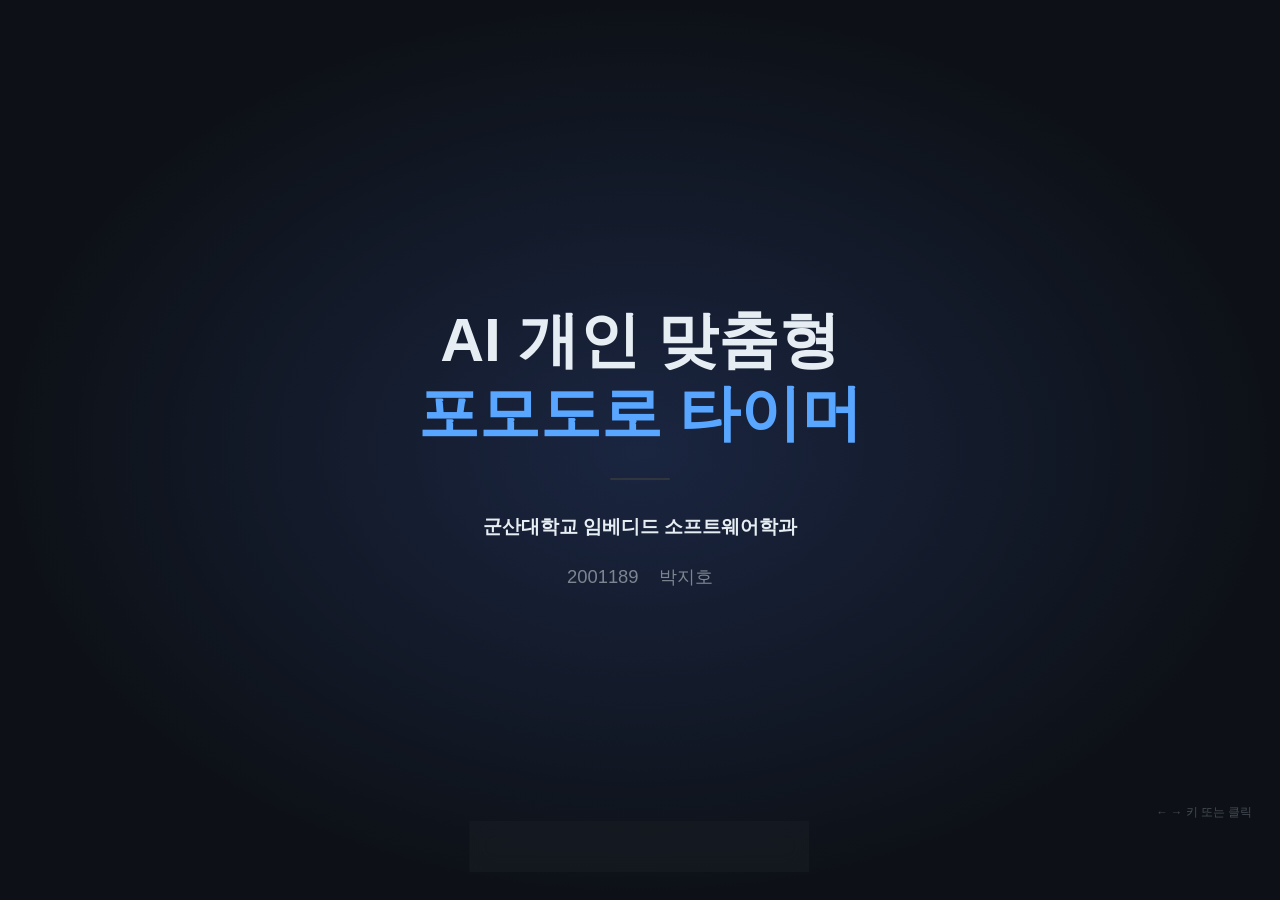
<file: docs/project_overview.html>
<!DOCTYPE html>
<html lang="ko">
<head>
<meta charset="UTF-8">
<title>AI 개인 맞춤형 포모도로 타이머</title>
<style>
:root {
  --bg:#0d1117; --surface:#161b22; --border:#30363d;
  --text:#e6edf3; --muted:#7d8590;
  --blue:#58a6ff; --green:#3fb950; --yellow:#d29922;
  --orange:#f0883e; --red:#f85149; --purple:#bc8cff; --teal:#39d353;
}
*{box-sizing:border-box;margin:0;padding:0;}
html,body{width:100%;height:100%;overflow:hidden;
  font-family:'Noto Sans KR','Segoe UI',-apple-system,sans-serif;
  background:var(--bg);color:var(--text);}
/* 이모지 렌더링: 별도 스택으로 분리 */
@font-face{font-family:'Noto Color Emoji';src:local('Noto Color Emoji');unicode-range:U+1F300-1F9FF,U+2600-26FF,U+2700-27BF,U+FE00-FE0F;}

/* ═══════════ 슬라이드 컨테이너 ═══════════ */
#deck{
  display:flex;
  width:calc(100vw * 8);
  height:100vh;
  transition:transform .65s cubic-bezier(.77,0,.175,1);
}
.slide{
  width:100vw;height:100vh;
  flex-shrink:0;
  display:flex;flex-direction:column;
  justify-content:center;align-items:center;
  padding:36px 48px;
  position:relative;
  overflow:hidden;
}
.slide h2{font-size:2.8rem;font-weight:800;margin-bottom:12px;text-align:center;}
.sub{color:var(--muted);font-size:1.15rem;margin-bottom:32px;text-align:center;line-height:1.6;}

/* ═══════════ 네비 ═══════════ */
#nav{
  position:fixed;bottom:28px;left:50%;transform:translateX(-50%);
  display:flex;align-items:center;gap:20px;z-index:200;
  background:rgba(22,27,34,.85);backdrop-filter:blur(10px);
  border:1px solid var(--border);border-radius:40px;padding:10px 20px;
}
#nav button{
  background:none;border:none;color:var(--muted);cursor:pointer;
  font-size:1.1rem;padding:4px 8px;border-radius:6px;
  transition:color .2s,background .2s;
}
#nav button:hover{color:var(--text);background:var(--border);}
.dots{display:flex;gap:8px;align-items:center;}
.dot{
  width:8px;height:8px;border-radius:50%;
  background:var(--border);cursor:pointer;
  transition:background .3s,transform .3s,width .3s;
}
.dot.active{background:var(--blue);width:22px;border-radius:4px;}
#slide-num{font-size:.75rem;color:var(--muted);min-width:36px;text-align:center;}

/* 키보드 힌트 */
#hint{
  position:fixed;bottom:80px;right:28px;
  font-size:.72rem;color:var(--muted);
  display:flex;gap:6px;align-items:center;
  opacity:.5;
  transition:opacity .3s;
}
#hint:hover{opacity:1;}

/* ═══════════ S1 히어로 ═══════════ */
#s1{background:radial-gradient(ellipse at 50% 40%,#1a2540 0%,var(--bg) 65%);}
.hero-title{font-size:clamp(2.6rem,5.5vw,4.4rem);font-weight:900;text-align:center;line-height:1.15;}
.hero-title span{color:var(--blue);}
.hero-sub{margin-top:16px;font-size:1.25rem;color:var(--muted);text-align:center;max-width:680px;line-height:1.7;}
.badge-row{display:flex;gap:10px;flex-wrap:wrap;justify-content:center;margin-top:30px;}
.badge{padding:7px 18px;border-radius:20px;font-size:.9rem;font-weight:600;border:1px solid;}
.badge.bl{color:var(--blue);border-color:var(--blue);background:#58a6ff15;}
.badge.gr{color:var(--green);border-color:var(--green);background:#3fb95015;}
.badge.pu{color:var(--purple);border-color:var(--purple);background:#bc8cff15;}
.badge.or{color:var(--orange);border-color:var(--orange);background:#f0883e15;}
.badge.te{color:var(--teal);border-color:var(--teal);background:#39d35315;}

/* 눈 */
.eye-row{display:flex;gap:48px;margin-top:44px;}
.eye{width:96px;height:58px;background:var(--surface);border-radius:50%;
  border:3px solid var(--blue);display:flex;align-items:center;justify-content:center;
  overflow:hidden;position:relative;}
.pupil{width:28px;height:28px;background:var(--blue);border-radius:50%;}
.eyelid{position:absolute;top:0;left:0;width:100%;height:0;
  background:var(--surface);animation:eyeclose 4.5s ease-in-out infinite;
  border-bottom:2px solid var(--blue);}
@keyframes eyeclose{0%,44%,56%,100%{height:0;}50%{height:100%;}}

/* ═══════════ S2 문제 ═══════════ */
#s2{background:var(--bg);}
.problem-grid{display:grid;grid-template-columns:repeat(3,1fr);gap:24px;max-width:1020px;width:100%;}
.pcard{background:var(--surface);border:1px solid var(--border);border-radius:18px;
  padding:36px 28px;text-align:center;
  opacity:0;transform:translateY(24px);
  transition:opacity .55s,transform .55s;}
.pcard.in{opacity:1;transform:none;}
.pcard svg{width:64px;height:64px;margin-bottom:18px;}
.pcard h3{font-size:1.15rem;font-weight:700;margin-bottom:10px;}
.pcard p{font-size:.96rem;color:var(--muted);line-height:1.7;}

/* ═══════════ S3 파이프라인 ═══════════ */
#s3{background:radial-gradient(ellipse at 20% 80%,#1a2030 0%,var(--bg) 55%);}

/* 전체 레이아웃: 5개 단계 컬럼 + 화살표 */
.pipe-layout{
  display:flex;align-items:stretch;gap:0;
  width:100%;max-width:1200px;
}

/* 단계 컬럼 */
.pipe-stage{
  flex:1;display:flex;flex-direction:column;align-items:center;gap:10px;
  opacity:0;transform:translateY(20px);
  transition:opacity .5s,transform .5s;
}
.pipe-stage.in{opacity:1;transform:none;}
.stage-label{
  font-size:.8rem;font-weight:700;text-transform:uppercase;
  letter-spacing:.08em;padding:5px 14px;border-radius:20px;
  margin-bottom:6px;white-space:nowrap;
}

/* 노드 카드 */
.pnode{
  width:100%;background:var(--surface);border:1px solid var(--border);
  border-radius:14px;padding:16px 10px;text-align:center;
  transition:border-color .3s,box-shadow .3s;cursor:default;
}
.pnode:hover{box-shadow:0 0 16px rgba(88,166,255,.3);}
.pnode .n-ico{font-size:2rem;line-height:1;margin-bottom:8px;}
.pnode .n-lbl{font-size:.9rem;font-weight:700;color:var(--text);margin-bottom:4px;}
.pnode .n-dsc{font-size:.76rem;color:var(--muted);line-height:1.55;}

/* 색상 변형 */
.pnode.bl{border-color:var(--blue);}
.pnode.gr{border-color:var(--green);}
.pnode.pu{border-color:var(--purple);}
.pnode.or{border-color:var(--orange);}
.pnode.re{border-color:var(--red);}
.pnode.te{border-color:var(--teal);}
.pnode.ye{border-color:var(--yellow);}

.stage-label.bl{background:#58a6ff18;color:var(--blue);}
.stage-label.gr{background:#3fb95018;color:var(--green);}
.stage-label.pu{background:#bc8cff18;color:var(--purple);}
.stage-label.or{background:#f0883e18;color:var(--orange);}
.stage-label.re{background:#f8514918;color:var(--red);}

/* 단계 사이 화살표 */
.pipe-arr{
  display:flex;align-items:center;justify-content:center;
  width:44px;flex-shrink:0;align-self:center;
  opacity:0;transition:opacity .4s;
}
.pipe-arr.in{opacity:1;}
.pipe-arr svg{overflow:visible;}

/* 빈 공간 (노드 높이 맞춤용) */
.pnode-ghost{
  width:100%;border-radius:12px;padding:12px 8px;
  background:transparent;border:1px dashed var(--border);
  text-align:center;font-size:.64rem;color:var(--muted);
  display:flex;align-items:center;justify-content:center;
}

/* 피드백 화살표 (AIJudge ↔ Judge) */
.feedback-badge{
  font-size:.6rem;color:var(--orange);background:#f0883e15;
  border:1px solid var(--orange);border-radius:10px;
  padding:2px 7px;margin-top:4px;text-align:center;
  opacity:0;transition:opacity .4s;
}

/* ═══════════ S4 졸음 점수 ═══════════ */
#s4{background:var(--bg);}
.score-demo{display:flex;gap:48px;flex-wrap:wrap;justify-content:center;align-items:flex-start;max-width:1100px;width:100%;}
.gauge-wrap{text-align:center;}
.gauge-wrap h3{font-size:1rem;color:var(--muted);margin-bottom:16px;}
.score-bars{flex:1;min-width:280px;}
.sbar-row{display:flex;align-items:center;gap:12px;margin-bottom:14px;}
.sbar-lbl{width:72px;font-size:.9rem;color:var(--muted);text-align:right;}
.sbar-track{flex:1;height:12px;background:var(--surface);border-radius:6px;overflow:hidden;}
.sbar-fill{height:100%;border-radius:6px;width:0;transition:width 1.1s cubic-bezier(.4,0,.2,1);}
.sbar-val{width:36px;font-size:.9rem;font-weight:600;text-align:right;}
.level-table{width:100%;max-width:380px;}
.lrow{display:flex;align-items:center;gap:14px;padding:11px 14px;border-radius:9px;
  margin-bottom:6px;opacity:0;transform:translateX(-16px);
  transition:opacity .45s,transform .45s,background .3s;}
.lrow.in{opacity:1;transform:none;}
.lrow.active{background:var(--surface);}
.ldot{width:13px;height:13px;border-radius:50%;flex-shrink:0;}
.lrange{font-size:.88rem;color:var(--muted);width:66px;}
.llabel{font-size:.96rem;font-weight:600;}
.ldesc{font-size:.84rem;color:var(--muted);margin-left:auto;}

/* ═══════════ S5 포모도로 ═══════════ */
#s5{background:radial-gradient(ellipse at 80% 20%,#1a2030 0%,var(--bg) 55%);}
.pomo-demo{display:flex;gap:52px;flex-wrap:wrap;justify-content:center;align-items:flex-start;max-width:1060px;width:100%;}
.pomo-clock{width:240px;height:240px;border-radius:50%;border:none;
  display:flex;flex-direction:column;align-items:center;justify-content:center;
  margin:0 auto 16px;background:var(--surface);position:relative;
  box-shadow:0 0 50px #58a6ff22;}
.pomo-ring-svg{position:absolute;top:-5px;left:-5px;width:250px;height:250px;}
.pomo-time{font-size:3.2rem;font-weight:700;font-family:monospace;color:var(--blue);}
.pomo-st{font-size:1rem;color:var(--muted);margin-top:4px;}
.ibar-row{display:flex;align-items:center;gap:12px;margin-bottom:14px;}
.ibar-cond{font-size:.95rem;color:var(--muted);width:136px;flex-shrink:0;}
.ibar-track{flex:1;height:11px;background:var(--surface);border-radius:6px;overflow:hidden;}
.ibar-fill{height:100%;border-radius:6px;width:0;transition:width 1.3s cubic-bezier(.4,0,.2,1);}
.ibar-min{font-size:.93rem;font-weight:600;width:40px;text-align:right;}

/* ═══════════ S6 개인화 ═══════════ */
#s6{background:var(--bg);}
.feat-grid{display:grid;grid-template-columns:repeat(2,1fr);gap:22px;max-width:980px;width:100%;}
.fcard{background:var(--surface);border:1px solid var(--border);border-radius:18px;
  padding:30px 28px;opacity:0;transform:translateY(18px);
  transition:opacity .5s,transform .5s,border-color .3s;}
.fcard.in{opacity:1;transform:none;}
.fcard:hover{border-color:var(--blue);}
.f-ico{font-size:2.4rem;margin-bottom:12px;}
.f-title{font-size:1.1rem;font-weight:700;margin-bottom:9px;}
.f-desc{font-size:.94rem;color:var(--muted);line-height:1.75;}
.f-tag{display:inline-block;margin-top:10px;padding:4px 13px;
  background:#58a6ff15;color:var(--blue);border-radius:20px;font-size:.8rem;font-weight:600;}

/* ═══════════ S7 아키텍처 (스텝 애니메이션) ═══════════ */
#s7{background:radial-gradient(ellipse at 50% 50%,#161b30 0%,var(--bg) 65%);
  padding:32px 48px 90px;}
.arch-wrap{max-width:1160px;width:100%;position:relative;}

/* 노드 기본: 흐림 처리 */
.an{transition:opacity .35s,filter .35s;}
.an.dim{opacity:.18;filter:none;}
.an.lit{opacity:1;}

/* 활성 노드 발광 */
@keyframes nodeGlow{
  0%,100%{filter:drop-shadow(0 0 0 transparent);}
  50%{filter:drop-shadow(0 0 10px var(--glow-col,#fff));}
}
.an.lit.glow{animation:nodeGlow 1.2s ease-in-out infinite;}

/* 화살표 기본 */
.aa{transition:opacity .35s;}
.aa.dim{opacity:.1;}
.aa.lit{opacity:1;}

/* 흐르는 화살표 애니메이션 */
.aa.flow{
  stroke-dasharray:8 6;
  animation:flowDash .7s linear infinite;
}
@keyframes flowDash{to{stroke-dashoffset:-28;}}

/* 스텝 바 */
#step-bar{
  position:absolute;bottom:-68px;left:0;right:0;
  background:var(--surface);border:1px solid var(--border);border-radius:14px;
  padding:12px 20px;display:flex;align-items:center;gap:18px;
}
#step-badge{
  font-size:.84rem;font-weight:700;padding:5px 14px;border-radius:20px;
  white-space:nowrap;min-width:96px;text-align:center;
  transition:background .3s,color .3s;
}
#step-desc{font-size:.95rem;flex:1;line-height:1.5;}
#step-desc b{color:var(--text);}
.step-dots{display:flex;gap:6px;margin-left:auto;}
.sdot{width:9px;height:9px;border-radius:50%;background:var(--border);
  cursor:pointer;transition:background .3s,transform .2s;}
.sdot.on{transform:scale(1.5);}
#step-ctrl{display:flex;gap:6px;}
#step-ctrl button{
  background:var(--border);border:none;color:var(--text);
  border-radius:6px;padding:6px 14px;font-size:.86rem;cursor:pointer;
  transition:background .2s;
}
#step-ctrl button:hover{background:#444;}

/* ═══════════ S8 기술스택 ═══════════ */
#s8{background:var(--bg);}
.stack-grid{display:grid;grid-template-columns:repeat(3,1fr);gap:18px;max-width:980px;width:100%;}
.scard{background:var(--surface);border:1px solid var(--border);border-radius:14px;
  padding:24px;opacity:0;transform:scale(.92);
  transition:opacity .45s,transform .45s;}
.scard.in{opacity:1;transform:scale(1);}
.scat{font-size:.82rem;color:var(--muted);font-weight:600;
  text-transform:uppercase;letter-spacing:.08em;margin-bottom:10px;}
.sitems{display:flex;flex-wrap:wrap;gap:7px;}
.sitem{padding:5px 12px;border-radius:7px;font-size:.88rem;font-weight:500;background:var(--bg);}
</style>
</head>
<body>

<!-- 슬라이드 덱 -->
<div id="deck">

<!-- ══ S1 표지 ══ -->
<div class="slide" id="s1" style="background:radial-gradient(ellipse at 50% 50%,#1a2540 0%,var(--bg) 70%);">
  <div style="text-align:center;display:flex;flex-direction:column;align-items:center;gap:28px;">
    <h1 style="font-size:clamp(2.2rem,5vw,3.8rem);font-weight:900;line-height:1.2;text-align:center;">
      AI 개인 맞춤형<br><span style="color:var(--blue);">포모도로 타이머</span>
    </h1>
    <div style="width:60px;height:2px;background:var(--border);border-radius:2px;"></div>
    <div style="display:flex;flex-direction:column;align-items:center;gap:12px;font-size:1.15rem;color:var(--muted);line-height:2;">
      <span style="color:var(--text);font-weight:600;font-size:1.2rem;">군산대학교 임베디드 소프트웨어학과</span>
      <span>2001189 &nbsp;&nbsp; 박지호</span>
    </div>
  </div>
</div>

<!-- ══ S2 문제 ══ -->
<div class="slide" id="s2">
  <h2>일반적인 포모도로 타이머와 차이점</h2>
  <p class="sub">이 시스템이 해결해주는 세 가지 문제</p>
  <div class="problem-grid">
    <div class="pcard">
      <svg viewBox="0 0 52 52" fill="none">
        <circle cx="26" cy="26" r="22" stroke="#3fb950" stroke-width="2"/>
        <ellipse cx="18" cy="24" rx="5" ry="4" fill="#3fb95022" stroke="#3fb950" stroke-width="1.5"/>
        <ellipse cx="34" cy="24" rx="5" ry="4" fill="#3fb95022" stroke="#3fb950" stroke-width="1.5"/>
        <circle cx="18" cy="24" r="2" fill="#3fb950"/>
        <circle cx="34" cy="24" r="2" fill="#3fb950"/>
        <path d="M16 36 Q26 42 36 36" stroke="#3fb950" stroke-width="1.5" fill="none" stroke-linecap="round"/>
        <circle cx="44" cy="10" r="7" fill="#3fb950"/>
        <text x="44" y="14" text-anchor="middle" font-size="9" fill="white" font-weight="bold" font-family="sans-serif">!</text>
      </svg>
      <h3>졸음 상태를 즉시 감지해 알려줌</h3>
      <p>눈이 감기거나 고개가 숙여지는 순간 웹캠이 자동으로 감지하고 즉시 TTS로 알려줍니다</p>
    </div>
    <div class="pcard" style="transition-delay:.13s">
      <svg viewBox="0 0 52 52" fill="none">
        <rect x="6" y="10" width="40" height="28" rx="4" stroke="#d29922" stroke-width="2"/>
        <text x="26" y="28" text-anchor="middle" font-size="9" fill="#d29922" font-family="monospace" font-weight="bold">25:00</text>
        <line x1="26" y1="38" x2="26" y2="44" stroke="#d29922" stroke-width="2"/>
        <line x1="18" y1="44" x2="34" y2="44" stroke="#d29922" stroke-width="2"/>
        <line x1="40" y1="8" x2="44" y2="4" stroke="#f85149" stroke-width="2" stroke-linecap="round"/>
        <circle cx="46" cy="3" r="2.5" fill="#f85149"/>
      </svg>
      <h3>모두에게 같은 25분</h3>
      <p>컨디션이 좋은 날도, 피곤한 날도 똑같이 25분입니다. 지금 내 상태는 반영되지 않습니다</p>
    </div>
    <div class="pcard" style="transition-delay:.26s">
      <svg viewBox="0 0 52 52" fill="none">
        <circle cx="26" cy="26" r="14" stroke="#bc8cff" stroke-width="2"/>
        <path d="M26 18 L26 26 L32 30" stroke="#bc8cff" stroke-width="2" stroke-linecap="round"/>
        <path d="M10 10 L16 16 M42 10 L36 16 M10 42 L16 36 M42 42 L36 36" stroke="#bc8cff" stroke-width="1.5" stroke-linecap="round"/>
      </svg>
      <h3>피로 수준에 맞지 않는 휴식</h3>
      <p>가볍게 피곤할 땐 스트레칭으로 충분하고, 많이 쌓였을 땐 충분한 휴식이 필요합니다. 지금 얼마나 피곤한지를 알아야 맞는 방법을 찾을 수 있습니다</p>
    </div>
  </div>
</div>

<!-- ══ S3 파이프라인 ══ -->
<div class="slide" id="s3">
  <h2>처리 파이프라인</h2>
  <p class="sub" style="margin-bottom:24px">웹캠 영상에서 TTS 경보까지 — 전체 흐름 한눈에</p>

  <div class="pipe-layout">

    <!-- ① 입력 -->
    <div class="pipe-stage" id="ps1">
      <span class="stage-label bl">① 입력</span>
      <div class="pnode bl">
        <div class="n-ico">📷</div>
        <div class="n-lbl">USB 웹캠</div>
        <div class="n-dsc">640×480<br>30fps MJPEG<br>/dev/video0</div>
      </div>
      <div class="pnode bl">
        <div class="n-ico">🎞️</div>
        <div class="n-lbl">ffmpeg</div>
        <div class="n-dsc">BGR 프레임<br>subprocess<br>파이프 스트림</div>
      </div>
    </div>

    <div class="pipe-arr" id="pa1">
      <svg width="28" height="24" viewBox="0 0 28 24">
        <line x1="2" y1="12" x2="22" y2="12" stroke="#58a6ff" stroke-width="2"/>
        <polyline points="16,6 24,12 16,18" fill="none" stroke="#58a6ff" stroke-width="2" stroke-linejoin="round"/>
      </svg>
    </div>

    <!-- ② 얼굴 감지 -->
    <div class="pipe-stage" id="ps2">
      <span class="stage-label gr">② 얼굴 감지</span>
      <div class="pnode gr">
        <div class="n-ico">🤖</div>
        <div class="n-lbl">MediaPipe</div>
        <div class="n-dsc">FaceLandmarker<br>468 랜드마크<br>신뢰도 0.3</div>
      </div>
      <div class="pnode te">
        <div class="n-ico">📐</div>
        <div class="n-lbl">캘리브레이션</div>
        <div class="n-dsc">세션 초반 30초<br>EAR×0.75<br>MAR×3.0 자동 보정</div>
      </div>
    </div>

    <div class="pipe-arr" id="pa2">
      <svg width="28" height="24" viewBox="0 0 28 24">
        <line x1="2" y1="12" x2="22" y2="12" stroke="#3fb950" stroke-width="2"/>
        <polyline points="16,6 24,12 16,18" fill="none" stroke="#3fb950" stroke-width="2" stroke-linejoin="round"/>
      </svg>
    </div>

    <!-- ③ 생체 분석 -->
    <div class="pipe-stage" id="ps3">
      <span class="stage-label gr">③ 생체 분석</span>
      <div class="pnode gr">
        <div class="n-ico">👁️</div>
        <div class="n-lbl">EAR / MAR</div>
        <div class="n-dsc">PERCLOS 60초<br>하품 0.8s 지속<br>개인 임계값 적용</div>
      </div>
      <div class="pnode pu">
        <div class="n-ico">🙇</div>
        <div class="n-lbl">Head Pose</div>
        <div class="n-dsc">Pitch · Roll<br>solvePnP<br>5초 지속 보너스</div>
      </div>
    </div>

    <div class="pipe-arr" id="pa3">
      <svg width="28" height="24" viewBox="0 0 28 24">
        <line x1="2" y1="12" x2="22" y2="12" stroke="#bc8cff" stroke-width="2"/>
        <polyline points="16,6 24,12 16,18" fill="none" stroke="#bc8cff" stroke-width="2" stroke-linejoin="round"/>
      </svg>
    </div>

    <!-- ④ 점수 산출 -->
    <div class="pipe-stage" id="ps4">
      <span class="stage-label pu">④ 점수 산출</span>
      <div class="pnode pu">
        <div class="n-ico">📊</div>
        <div class="n-lbl">Judge</div>
        <div class="n-dsc">EMA α=0.25<br>x^1.5 / 10<br>W1=.50 W2=.25 W3=.25</div>
      </div>
      <div class="pnode or">
        <div class="n-ico">🧠</div>
        <div class="n-lbl">AIJudge</div>
        <div class="n-dsc">gemma4:e4b<br>5초 비동기<br>캘리브 후 시작</div>
      </div>
      <div class="feedback-badge" id="fb-badge">⟷ 편차 30↑ → 중간값</div>
    </div>

    <div class="pipe-arr" id="pa4">
      <svg width="28" height="24" viewBox="0 0 28 24">
        <line x1="2" y1="12" x2="22" y2="12" stroke="#f85149" stroke-width="2"/>
        <polyline points="16,6 24,12 16,18" fill="none" stroke="#f85149" stroke-width="2" stroke-linejoin="round"/>
      </svg>
    </div>

    <!-- ⑤ 출력 -->
    <div class="pipe-stage" id="ps5">
      <span class="stage-label re">⑤ 출력</span>
      <div class="pnode re">
        <div class="n-ico">🍅</div>
        <div class="n-lbl">Pomodoro</div>
        <div class="n-dsc">10~40분 동적<br>수동 리셋 40분<br>휴식 중 경고↓</div>
      </div>
      <div class="pnode te">
        <div class="n-ico">🔊</div>
        <div class="n-lbl">TTS / 경보</div>
        <div class="n-dsc">MeloTTS<br>LLM 코칭 음성<br>히스테리시스</div>
      </div>
    </div>

  </div>
</div>

<!-- ══ S4 졸음 점수 ══ -->
<div class="slide" id="s4">
  <h2>졸음 점수 산출</h2>
  <p class="sub">세 가지 생체 신호를 가중 합산 후 비선형 변환</p>
  <div class="score-demo">
    <div class="gauge-wrap">
      <h3>종합 졸음 점수</h3>
      <svg width="260" height="168" viewBox="0 0 200 130">
        <defs>
          <linearGradient id="gGrad" x1="0%" y1="0%" x2="100%" y2="0%">
            <stop offset="0%" stop-color="#3fb950"/>
            <stop offset="40%" stop-color="#d29922"/>
            <stop offset="70%" stop-color="#f0883e"/>
            <stop offset="100%" stop-color="#f85149"/>
          </linearGradient>
        </defs>
        <path d="M20 110 A90 90 0 0 1 180 110" fill="none" stroke="#30363d" stroke-width="14" stroke-linecap="round"/>
        <path id="garc" d="M20 110 A90 90 0 0 1 180 110" fill="none" stroke="url(#gGrad)" stroke-width="14" stroke-linecap="round" stroke-dasharray="283" stroke-dashoffset="283" style="transition:stroke-dashoffset 1s ease"/>
        <text id="gnum" x="100" y="100" text-anchor="middle" font-size="30" font-weight="700" fill="#e6edf3">0</text>
        <text x="100" y="120" text-anchor="middle" font-size="10" fill="#7d8590">/ 100</text>
      </svg>
      <div style="font-size:.92rem;color:var(--muted);line-height:2.1">
        W₁=0.50 눈감김 &nbsp;|&nbsp; W₂=0.25 하품 &nbsp;|&nbsp; W₃=0.25 고개<br>
        <span style="font-size:.82rem;opacity:.7">raw^1.5 / 10 → EMA(α=0.25)</span>
      </div>
    </div>
    <div class="score-bars">
      <h3 style="font-size:1rem;color:var(--muted);margin-bottom:16px">신호별 기여도</h3>
      <div class="sbar-row"><span class="sbar-lbl">PERCLOS</span><div class="sbar-track"><div class="sbar-fill" id="bear" style="background:var(--blue)"></div></div><span class="sbar-val" id="vear" style="color:var(--blue)">0</span></div>
      <div class="sbar-row"><span class="sbar-lbl">하품</span><div class="sbar-track"><div class="sbar-fill" id="bmar" style="background:var(--orange)"></div></div><span class="sbar-val" id="vmar" style="color:var(--orange)">0</span></div>
      <div class="sbar-row"><span class="sbar-lbl">고개각도</span><div class="sbar-track"><div class="sbar-fill" id="bhead" style="background:var(--purple)"></div></div><span class="sbar-val" id="vhead" style="color:var(--purple)">0</span></div>
      <div style="height:1px;background:var(--border);margin:8px 0"></div>
      <div class="sbar-row"><span class="sbar-lbl" style="color:var(--text);font-weight:600">종합</span><div class="sbar-track"><div class="sbar-fill" id="btotal" style="background:linear-gradient(90deg,var(--green),var(--red))"></div></div><span class="sbar-val" id="vtotal" style="color:var(--text);font-weight:600">0</span></div>
    </div>
    <div class="level-table">
      <h3 style="font-size:1rem;color:var(--muted);margin-bottom:16px">경고 단계</h3>
      <div class="lrow" id="lv0"><div class="ldot" style="background:var(--green)"></div><span class="lrange">0 ~ 20</span><span class="llabel" style="color:var(--green)">정상 L0</span><span class="ldesc">측정 중</span></div>
      <div class="lrow" id="lv1"><div class="ldot" style="background:var(--yellow)"></div><span class="lrange">21 ~ 45</span><span class="llabel" style="color:var(--yellow)">주의 L1</span><span class="ldesc">TTS 안내</span></div>
      <div class="lrow" id="lv2"><div class="ldot" style="background:var(--orange)"></div><span class="lrange">46 ~ 65</span><span class="llabel" style="color:var(--orange)">경고 L2</span><span class="ldesc">휴식 권유</span></div>
      <div class="lrow" id="lv3"><div class="ldot" style="background:var(--red)"></div><span class="lrange">66 ~100</span><span class="llabel" style="color:var(--red)">위험 L3</span><span class="ldesc">즉시 휴식</span></div>
    </div>
  </div>
</div>

<!-- ══ S5 포모도로 ══ -->
<div class="slide" id="s5">
  <h2>🍅 AI 동적 포모도로</h2>
  <p class="sub">피로·졸음 점수에 따라 작업 인터벌이 실시간으로 달라집니다</p>
  <div class="pomo-demo">
    <div style="text-align:center">
      <div class="pomo-clock">
        <!-- viewBox=250×250, cx/cy=125, r=117 (clock 240px, border 5px → border center = 120-2.5=117.5≈117) -->
        <!-- circumference = 2π×117 ≈ 735 -->
        <svg class="pomo-ring-svg" viewBox="0 0 250 250">
          <circle cx="125" cy="125" r="117" fill="none" stroke="#1c3a5e" stroke-width="5"/>
          <circle id="pring" cx="125" cy="125" r="117" fill="none" stroke="#58a6ff" stroke-width="5"
            stroke-dasharray="735" stroke-dashoffset="0"
            transform="rotate(-90 125 125)" style="transition:stroke-dashoffset 1s linear,stroke .5s"/>
        </svg>
        <div class="pomo-time" id="ptime">35:00</div>
        <div class="pomo-st" id="pst">집중 중</div>
      </div>
      <div style="font-size:.95rem;color:var(--muted)" id="plbl">작업 1 · 40분 인터벌</div>
    </div>
    <div style="flex:1;min-width:320px">
      <h3 style="font-size:1.1rem;color:var(--muted);margin-bottom:20px">피로도 × 졸음 → 인터벌</h3>
      <div style="margin-bottom:20px">
        <div style="font-size:.9rem;color:var(--muted);margin-bottom:10px;font-weight:600">컨디션 좋음</div>
        <div class="ibar-row"><span class="ibar-cond">기본 (25분 기준)</span><div class="ibar-track"><div class="ibar-fill" data-w="62.5" style="background:var(--blue)"></div></div><span class="ibar-min" style="color:var(--blue)">25분</span></div>
        <div class="ibar-row"><span class="ibar-cond">최대 연장</span><div class="ibar-track"><div class="ibar-fill" data-w="100" style="background:var(--green)"></div></div><span class="ibar-min" style="color:var(--green)">40분</span></div>
      </div>
      <div style="margin-bottom:20px">
        <div style="font-size:.9rem;color:var(--muted);margin-bottom:10px;font-weight:600">피로·졸음 감지</div>
        <div class="ibar-row"><span class="ibar-cond">피로 경고 수준</span><div class="ibar-track"><div class="ibar-fill" data-w="42.5" style="background:var(--orange)"></div></div><span class="ibar-min" style="color:var(--orange)">17분</span></div>
        <div class="ibar-row"><span class="ibar-cond">최소 단축</span><div class="ibar-track"><div class="ibar-fill" data-w="25" style="background:var(--red)"></div></div><span class="ibar-min" style="color:var(--red)">10분</span></div>
      </div>
      <div style="padding:16px;background:var(--surface);border-radius:12px;border:1px solid var(--border);font-size:.9rem;color:var(--muted);line-height:2.1">
        <div>📊 <b style="color:var(--text)">시간대 패턴 학습</b> — 오후 3시에 늘 졸리면 미리 인터벌 조정</div>
        <div>🔄 <b style="color:var(--text)">수동 리셋</b> — 버튼 한 번으로 40분 타이머 초기화</div>
        <div>🛋️ <b style="color:var(--text)">피로도 기반 자동 휴식</b> — 피로가 많이 쌓이면 휴식으로 전환</div>
        <div>🔕 <b style="color:var(--text)">휴식 중 알람 없음</b> — 쉬는 동안은 방해 없이 온전히 휴식</div>
      </div>
    </div>
  </div>
</div>

<!-- ══ S6 개인화 ══ -->
<div class="slide" id="s6">
  <h2>개인화 4단계</h2>
  <p class="sub">처음부터 나에게 맞춰지는 시스템</p>
  <div class="feat-grid">
    <div class="fcard"><div class="f-ico">📐</div><div class="f-title">EAR/MAR 캘리브레이션</div><div class="f-desc">세션 시작 후 30초간 기준값을 자동 측정합니다. 눈이 작거나 입이 크더라도 개인 비율로 보정되어 오탐·누락 없이 감지합니다.</div><span class="f-tag">EAR × 0.75 · MAR × 3.0</span></div>
    <div class="fcard" style="transition-delay:.1s"><div class="f-ico">💬</div><div class="f-title">LLM 개인화 코칭</div><div class="f-desc">gemma4:26b가 피로 원인, 작업 시간, 졸음 횟수를 분석해 3~4문장 한국어 코칭 메시지를 생성하고 MeloTTS로 음성 출력합니다.</div><span class="f-tag">5분 쿨다운 · 로컬 추론</span></div>
    <div class="fcard" style="transition-delay:.2s"><div class="f-ico">📈</div><div class="f-title">시간대별 피로 패턴</div><div class="f-desc">매일 쌓이는 피로 데이터를 시간대별로 분석해 오후 2시에 항상 졸린다면 그 시간대 작업 인터벌을 미리 단축합니다.</div><span class="f-tag">3샘플 이상 · DB 자동 학습</span></div>
    <div class="fcard" style="transition-delay:.3s"><div class="f-ico">🎯</div><div class="f-title">개인 최적 인터벌 학습</div><div class="f-desc">피로가 경고 수준에 도달하기 직전 평균 작업 시간을 누적 학습해 다음 세션 기준 인터벌로 적용합니다. 5회 이상 후 활성화.</div><span class="f-tag">평균 × 0.85 · 5회 이상</span></div>
  </div>
</div>

<!-- ══ S7 아키텍처 (스텝 애니메이션) ══ -->
<div class="slide" id="s7">
  <h2>시스템 아키텍처</h2>
  <p class="sub" style="margin-bottom:14px">처리 흐름을 단계별로 따라가 보세요</p>
  <div class="arch-wrap">
    <svg id="arch-svg" viewBox="0 0 1060 374" style="width:100%" xmlns="http://www.w3.org/2000/svg">
      <defs>
        <marker id="mb" markerWidth="8" markerHeight="8" refX="6" refY="3" orient="auto"><path d="M0,0 L0,6 L8,3z" fill="#58a6ff"/></marker>
        <marker id="mg" markerWidth="8" markerHeight="8" refX="6" refY="3" orient="auto"><path d="M0,0 L0,6 L8,3z" fill="#3fb950"/></marker>
        <marker id="mt" markerWidth="8" markerHeight="8" refX="6" refY="3" orient="auto"><path d="M0,0 L0,6 L8,3z" fill="#39d353"/></marker>
        <marker id="mp2" markerWidth="8" markerHeight="8" refX="6" refY="3" orient="auto"><path d="M0,0 L0,6 L8,3z" fill="#bc8cff"/></marker>
        <marker id="mo" markerWidth="8" markerHeight="8" refX="6" refY="3" orient="auto"><path d="M0,0 L0,6 L8,3z" fill="#f0883e"/></marker>
        <marker id="mr" markerWidth="8" markerHeight="8" refX="6" refY="3" orient="auto"><path d="M0,0 L0,6 L8,3z" fill="#f85149"/></marker>
      </defs>

      <!-- 구역 배경 -->
      <rect x="2" y="4" width="654" height="366" rx="14" fill="#0d111700" stroke="#30363d" stroke-width="1" stroke-dasharray="6 3"/>
      <text x="14" y="20" font-size="11" fill="#4a5568" font-family="Noto Sans KR, Noto Color Emoji, sans-serif" font-weight="600">WSL2 Ubuntu 24.04</text>
      <rect x="664" y="4" width="392" height="366" rx="14" fill="#0d111700" stroke="#30363d" stroke-width="1" stroke-dasharray="6 3"/>
      <text x="676" y="20" font-size="11" fill="#4a5568" font-family="Noto Sans KR, Noto Color Emoji, sans-serif" font-weight="600">Docker Compose</text>

      <!-- 행 라벨 배경 -->
      <rect x="4" y="26" width="650" height="88" rx="8" fill="#58a6ff07"/>
      <text x="14" y="42" font-size="10" fill="#58a6ff99" font-family="Noto Sans KR, Noto Color Emoji, sans-serif" font-weight="700">① 입력</text>
      <rect x="4" y="124" width="650" height="132" rx="8" fill="#3fb95007"/>
      <text x="14" y="140" font-size="10" fill="#3fb95099" font-family="Noto Sans KR, Noto Color Emoji, sans-serif" font-weight="700">② 분석 · 판단</text>
      <rect x="4" y="266" width="650" height="98" rx="8" fill="#f8514907"/>
      <text x="14" y="282" font-size="10" fill="#f8514999" font-family="Noto Sans KR, Noto Color Emoji, sans-serif" font-weight="700">③ 출력</text>

      <!-- ROW 1: 입력 -->
      <g class="an lit" id="an-cam" style="--glow-col:#58a6ff">
        <rect x="10" y="30" width="128" height="68" rx="10" fill="#0d1117" stroke="#58a6ff" stroke-width="2"/>
        <text x="74" y="53" text-anchor="middle" font-size="20" font-family="Noto Sans KR, Noto Color Emoji, sans-serif">📷</text>
        <text x="74" y="73" text-anchor="middle" font-size="13" fill="#58a6ff" font-family="Noto Sans KR, Noto Color Emoji, sans-serif" font-weight="700">USB 웹캠</text>
        <text x="74" y="88" text-anchor="middle" font-size="10" fill="#7d8590" font-family="Noto Sans KR, Noto Color Emoji, sans-serif">/dev/video0</text>
      </g>
      <g class="an lit" id="an-ff" style="--glow-col:#58a6ff">
        <rect x="152" y="30" width="128" height="68" rx="10" fill="#0d1117" stroke="#58a6ff" stroke-width="2"/>
        <text x="216" y="53" text-anchor="middle" font-size="20" font-family="Noto Sans KR, Noto Color Emoji, sans-serif">🎞️</text>
        <text x="216" y="73" text-anchor="middle" font-size="13" fill="#58a6ff" font-family="Noto Sans KR, Noto Color Emoji, sans-serif" font-weight="700">ffmpeg</text>
        <text x="216" y="88" text-anchor="middle" font-size="10" fill="#7d8590" font-family="Noto Sans KR, Noto Color Emoji, sans-serif">BGR 30fps</text>
      </g>
      <g class="an lit" id="an-mp" style="--glow-col:#3fb950">
        <rect x="294" y="30" width="158" height="68" rx="10" fill="#0d1117" stroke="#3fb950" stroke-width="2"/>
        <text x="373" y="53" text-anchor="middle" font-size="20" font-family="Noto Sans KR, Noto Color Emoji, sans-serif">🤖</text>
        <text x="373" y="73" text-anchor="middle" font-size="13" fill="#3fb950" font-family="Noto Sans KR, Noto Color Emoji, sans-serif" font-weight="700">MediaPipe</text>
        <text x="373" y="88" text-anchor="middle" font-size="10" fill="#7d8590" font-family="Noto Sans KR, Noto Color Emoji, sans-serif">FaceLandmark · 신뢰도 0.3</text>
      </g>

      <!-- ROW 2: 분석 + 판단 -->
      <g class="an lit" id="an-cal" style="--glow-col:#39d353">
        <rect x="10" y="128" width="140" height="68" rx="10" fill="#0d1117" stroke="#39d353" stroke-width="2"/>
        <text x="80" y="151" text-anchor="middle" font-size="20" font-family="Noto Sans KR, Noto Color Emoji, sans-serif">📐</text>
        <text x="80" y="171" text-anchor="middle" font-size="12" fill="#39d353" font-family="Noto Sans KR, Noto Color Emoji, sans-serif" font-weight="700">캘리브레이션</text>
        <text x="80" y="187" text-anchor="middle" font-size="10" fill="#7d8590" font-family="Noto Sans KR, Noto Color Emoji, sans-serif">EAR×0.75 · MAR×3.0</text>
      </g>
      <g class="an lit" id="an-ear" style="--glow-col:#3fb950">
        <rect x="164" y="108" width="136" height="68" rx="10" fill="#0d1117" stroke="#3fb950" stroke-width="2"/>
        <text x="232" y="131" text-anchor="middle" font-size="20" font-family="Noto Sans KR, Noto Color Emoji, sans-serif">👁️</text>
        <text x="232" y="151" text-anchor="middle" font-size="12" fill="#3fb950" font-family="Noto Sans KR, Noto Color Emoji, sans-serif" font-weight="700">EAR / MAR</text>
        <text x="232" y="167" text-anchor="middle" font-size="10" fill="#7d8590" font-family="Noto Sans KR, Noto Color Emoji, sans-serif">PERCLOS · 하품 0.8s</text>
      </g>
      <g class="an lit" id="an-hp" style="--glow-col:#bc8cff">
        <rect x="164" y="192" width="136" height="68" rx="10" fill="#0d1117" stroke="#bc8cff" stroke-width="2"/>
        <text x="232" y="215" text-anchor="middle" font-size="20" font-family="Noto Sans KR, Noto Color Emoji, sans-serif">🙇</text>
        <text x="232" y="235" text-anchor="middle" font-size="12" fill="#bc8cff" font-family="Noto Sans KR, Noto Color Emoji, sans-serif" font-weight="700">Head Pose</text>
        <text x="232" y="251" text-anchor="middle" font-size="10" fill="#7d8590" font-family="Noto Sans KR, Noto Color Emoji, sans-serif">Pitch/Roll · 5초 보너스</text>
      </g>
      <g class="an lit" id="an-jg" style="--glow-col:#bc8cff">
        <rect x="316" y="146" width="150" height="68" rx="10" fill="#0d1117" stroke="#bc8cff" stroke-width="2.5"/>
        <text x="391" y="169" text-anchor="middle" font-size="20" font-family="Noto Sans KR, Noto Color Emoji, sans-serif">📊</text>
        <text x="391" y="189" text-anchor="middle" font-size="13" fill="#bc8cff" font-family="Noto Sans KR, Noto Color Emoji, sans-serif" font-weight="700">Judge</text>
        <text x="391" y="205" text-anchor="middle" font-size="10" fill="#7d8590" font-family="Noto Sans KR, Noto Color Emoji, sans-serif">EMA · x^1.5/10</text>
      </g>
      <g class="an lit" id="an-ai" style="--glow-col:#f0883e">
        <rect x="480" y="146" width="150" height="68" rx="10" fill="#0d1117" stroke="#f0883e" stroke-width="2"/>
        <text x="555" y="169" text-anchor="middle" font-size="20" font-family="Noto Sans KR, Noto Color Emoji, sans-serif">🧠</text>
        <text x="555" y="189" text-anchor="middle" font-size="13" fill="#f0883e" font-family="Noto Sans KR, Noto Color Emoji, sans-serif" font-weight="700">AIJudge</text>
        <text x="555" y="205" text-anchor="middle" font-size="10" fill="#7d8590" font-family="Noto Sans KR, Noto Color Emoji, sans-serif">gemma4:e4b · 5초</text>
      </g>

      <!-- ROW 3: 출력 -->
      <g class="an lit" id="an-fm" style="--glow-col:#f0883e">
        <rect x="10" y="270" width="140" height="68" rx="10" fill="#0d1117" stroke="#f0883e" stroke-width="2"/>
        <text x="80" y="293" text-anchor="middle" font-size="20" font-family="Noto Sans KR, Noto Color Emoji, sans-serif">😴</text>
        <text x="80" y="313" text-anchor="middle" font-size="12" fill="#f0883e" font-family="Noto Sans KR, Noto Color Emoji, sans-serif" font-weight="700">FatigueMgr</text>
        <text x="80" y="329" text-anchor="middle" font-size="10" fill="#7d8590" font-family="Noto Sans KR, Noto Color Emoji, sans-serif">4단계 피로도</text>
      </g>
      <g class="an lit" id="an-pm" style="--glow-col:#f85149">
        <rect x="164" y="270" width="140" height="68" rx="10" fill="#0d1117" stroke="#f85149" stroke-width="2.5"/>
        <text x="234" y="293" text-anchor="middle" font-size="20" font-family="Noto Sans KR, Noto Color Emoji, sans-serif">🍅</text>
        <text x="234" y="313" text-anchor="middle" font-size="13" fill="#f85149" font-family="Noto Sans KR, Noto Color Emoji, sans-serif" font-weight="700">Pomodoro</text>
        <text x="234" y="329" text-anchor="middle" font-size="10" fill="#7d8590" font-family="Noto Sans KR, Noto Color Emoji, sans-serif">10~40분 동적</text>
      </g>
      <g class="an lit" id="an-al" style="--glow-col:#f85149">
        <rect x="318" y="270" width="150" height="68" rx="10" fill="#0d1117" stroke="#f85149" stroke-width="2"/>
        <text x="393" y="293" text-anchor="middle" font-size="20" font-family="Noto Sans KR, Noto Color Emoji, sans-serif">🔔</text>
        <text x="393" y="313" text-anchor="middle" font-size="12" fill="#f85149" font-family="Noto Sans KR, Noto Color Emoji, sans-serif" font-weight="700">Alert / TTS</text>
        <text x="393" y="329" text-anchor="middle" font-size="10" fill="#7d8590" font-family="Noto Sans KR, Noto Color Emoji, sans-serif">히스테리시스 · MeloTTS</text>
      </g>
      <g class="an lit" id="an-lm" style="--glow-col:#f0883e">
        <rect x="482" y="270" width="150" height="68" rx="10" fill="#0d1117" stroke="#f0883e" stroke-width="2"/>
        <text x="557" y="293" text-anchor="middle" font-size="20" font-family="Noto Sans KR, Noto Color Emoji, sans-serif">💬</text>
        <text x="557" y="313" text-anchor="middle" font-size="12" fill="#f0883e" font-family="Noto Sans KR, Noto Color Emoji, sans-serif" font-weight="700">LLMCoach</text>
        <text x="557" y="329" text-anchor="middle" font-size="10" fill="#7d8590" font-family="Noto Sans KR, Noto Color Emoji, sans-serif">gemma4:26b · 코칭</text>
      </g>

      <!-- Docker 노드 -->
      <g class="an lit" id="an-ol" style="--glow-col:#f0883e">
        <rect x="672" y="30" width="378" height="68" rx="10" fill="#0d1117" stroke="#f0883e" stroke-width="2"/>
        <text x="861" y="53" text-anchor="middle" font-size="20" font-family="Noto Sans KR, Noto Color Emoji, sans-serif">🧠</text>
        <text x="861" y="73" text-anchor="middle" font-size="13" fill="#f0883e" font-family="Noto Sans KR, Noto Color Emoji, sans-serif" font-weight="700">Ollama :11434</text>
        <text x="861" y="88" text-anchor="middle" font-size="10" fill="#7d8590" font-family="Noto Sans KR, Noto Color Emoji, sans-serif">gemma4:e4b (AIJudge) · gemma4:26b (LLMCoach)</text>
      </g>
      <g class="an lit" id="an-db" style="--glow-col:#39d353">
        <rect x="672" y="146" width="170" height="68" rx="10" fill="#0d1117" stroke="#39d353" stroke-width="2"/>
        <text x="757" y="169" text-anchor="middle" font-size="20" font-family="Noto Sans KR, Noto Color Emoji, sans-serif">🗄️</text>
        <text x="757" y="189" text-anchor="middle" font-size="13" fill="#39d353" font-family="Noto Sans KR, Noto Color Emoji, sans-serif" font-weight="700">MySQL 8.0</text>
        <text x="757" y="205" text-anchor="middle" font-size="10" fill="#7d8590" font-family="Noto Sans KR, Noto Color Emoji, sans-serif">:3307 · 감지/피로 로그</text>
      </g>
      <g class="an lit" id="an-dj" style="--glow-col:#58a6ff">
        <rect x="854" y="146" width="196" height="68" rx="10" fill="#0d1117" stroke="#58a6ff" stroke-width="2"/>
        <text x="952" y="169" text-anchor="middle" font-size="20" font-family="Noto Sans KR, Noto Color Emoji, sans-serif">🌐</text>
        <text x="952" y="189" text-anchor="middle" font-size="13" fill="#58a6ff" font-family="Noto Sans KR, Noto Color Emoji, sans-serif" font-weight="700">Django :8000</text>
        <text x="952" y="205" text-anchor="middle" font-size="10" fill="#7d8590" font-family="Noto Sans KR, Noto Color Emoji, sans-serif">실시간 대시보드</text>
      </g>
      <g class="an lit" id="an-df" style="--glow-col:#39d353">
        <rect x="672" y="270" width="378" height="68" rx="10" fill="#0d1117" stroke="#39d353" stroke-width="2"/>
        <text x="861" y="293" text-anchor="middle" font-size="20" font-family="Noto Sans KR, Noto Color Emoji, sans-serif">📁</text>
        <text x="861" y="313" text-anchor="middle" font-size="13" fill="#39d353" font-family="Noto Sans KR, Noto Color Emoji, sans-serif" font-weight="700">data/ 공유 파일</text>
        <text x="861" y="329" text-anchor="middle" font-size="10" fill="#7d8590" font-family="Noto Sans KR, Noto Color Emoji, sans-serif">realtime_status.json · cmd.json · calibration.json</text>
      </g>

      <!-- 화살표 -->
      <line class="aa" id="aa-1" x1="140" y1="64" x2="150" y2="64" stroke="#58a6ff" stroke-width="2.5" marker-end="url(#mb)"/>
      <line class="aa" id="aa-2" x1="282" y1="64" x2="292" y2="64" stroke="#58a6ff" stroke-width="2.5" marker-end="url(#mb)"/>
      <path class="aa" id="aa-3" d="M342 98 L342 106 L80 106 L80 128" fill="none" stroke="#39d353" stroke-width="2" marker-end="url(#mt)"/>
      <path class="aa" id="aa-4" d="M373 98 L373 106 L232 106 L232 108" fill="none" stroke="#3fb950" stroke-width="2" marker-end="url(#mg)"/>
      <path class="aa" id="aa-5" d="M404 98 L404 106 L232 106 L232 192" fill="none" stroke="#bc8cff" stroke-width="2" marker-end="url(#mp2)"/>
      <path class="aa" id="aa-6" d="M150 163 L162 143" fill="none" stroke="#39d353" stroke-width="1.5" stroke-dasharray="5 3" marker-end="url(#mt)"/>
      <path class="aa" id="aa-7" d="M300 144 L308 144 L308 176 L316 176" fill="none" stroke="#3fb950" stroke-width="2.5" marker-end="url(#mg)"/>
      <path class="aa" id="aa-8" d="M300 226 L308 226 L308 190 L316 190" fill="none" stroke="#bc8cff" stroke-width="2.5" marker-end="url(#mp2)"/>
      <line class="aa" id="aa-9" x1="468" y1="180" x2="478" y2="180" stroke="#f0883e" stroke-width="2.5" marker-end="url(#mo)"/>
      <path class="aa" id="aa-10" d="M555 146 A92 38 0 0 0 391 146" fill="none" stroke="#f0883e" stroke-width="1.5" stroke-dasharray="6 3" marker-end="url(#mo)"/>
      <path class="aa" id="aa-11" d="M632 165 L650 165 L650 76 L670 76" fill="none" stroke="#f0883e" stroke-width="1.5" stroke-dasharray="5 3" marker-end="url(#mo)"/>
      <path class="aa" id="aa-12" d="M316 184 L278 184 L278 254 L80 254 L80 270" fill="none" stroke="#f0883e" stroke-width="2" marker-end="url(#mo)"/>
      <path class="aa" id="aa-13" d="M391 214 L391 268" fill="none" stroke="#f85149" stroke-width="2" marker-end="url(#mr)"/>
      <line class="aa" id="aa-14" x1="152" y1="304" x2="162" y2="304" stroke="#f85149" stroke-width="2.5" marker-end="url(#mr)"/>
      <line class="aa" id="aa-15" x1="306" y1="304" x2="316" y2="304" stroke="#f85149" stroke-width="2" marker-end="url(#mr)"/>
      <path class="aa" id="aa-16" d="M306 318 L464 318 L464 318 L480 318" fill="none" stroke="#f0883e" stroke-width="1.5" marker-end="url(#mo)"/>
      <path class="aa" id="aa-17" d="M557 270 L557 236 L650 236 L650 96 L670 96" fill="none" stroke="#f0883e" stroke-width="1.5" stroke-dasharray="5 3" marker-end="url(#mo)"/>
      <path class="aa" id="aa-18" d="M80 340 L80 354 L648 354 L648 176 L670 176" fill="none" stroke="#39d353" stroke-width="1.5" stroke-dasharray="5 3" marker-end="url(#mt)"/>
      <line class="aa" id="aa-19" x1="844" y1="180" x2="852" y2="180" stroke="#39d353" stroke-width="2" marker-end="url(#mt)"/>
      <path class="aa" id="aa-20" d="M952 216 L952 248 L861 248 L861 268" fill="none" stroke="#58a6ff" stroke-width="1.5" stroke-dasharray="5 3" marker-end="url(#mb)"/>
    </svg>

    <!-- 스텝 바 -->
    <div id="step-bar">
      <span id="step-badge">① 입력</span>
      <span id="step-desc">설명 로드 중...</span>
      <div class="step-dots" id="step-dots"></div>
      <div id="step-ctrl">
        <button onclick="stepGo(-1)">◀</button>
        <button id="play-btn" onclick="togglePlay()">⏸ 일시정지</button>
        <button onclick="stepGo(1)">▶</button>
      </div>
    </div>
  </div>
</div>

<!-- ══ S8 기술 스택 ══ -->
<div class="slide" id="s8">
  <h2>기술 스택</h2>
  <p class="sub">임베디드 · AI · 웹이 결합된 풀스택 구성</p>
  <div class="stack-grid">
    <div class="scard"><div class="scat">얼굴 분석</div><div class="sitems"><span class="sitem" style="color:var(--green)">MediaPipe</span><span class="sitem" style="color:var(--blue)">OpenCV</span><span class="sitem" style="color:var(--muted)">solvePnP</span></div></div>
    <div class="scard" style="transition-delay:.08s"><div class="scat">AI / LLM</div><div class="sitems"><span class="sitem" style="color:var(--orange)">Ollama</span><span class="sitem" style="color:var(--orange)">gemma4:e4b</span><span class="sitem" style="color:var(--orange)">gemma4:26b</span></div></div>
    <div class="scard" style="transition-delay:.16s"><div class="scat">TTS</div><div class="sitems"><span class="sitem" style="color:var(--purple)">MeloTTS</span><span class="sitem" style="color:var(--muted)">PowerShell</span><span class="sitem" style="color:var(--muted)">WSL2 Bridge</span></div></div>
    <div class="scard" style="transition-delay:.24s"><div class="scat">웹 / DB</div><div class="sitems"><span class="sitem" style="color:var(--blue)">Django 4</span><span class="sitem" style="color:var(--green)">MySQL 8.0</span><span class="sitem" style="color:var(--yellow)">Chart.js</span></div></div>
    <div class="scard" style="transition-delay:.32s"><div class="scat">인프라</div><div class="sitems"><span class="sitem" style="color:var(--blue)">Docker</span><span class="sitem" style="color:var(--teal)">WSL2</span><span class="sitem" style="color:var(--muted)">usbipd-win</span></div></div>
    <div class="scard" style="transition-delay:.40s"><div class="scat">카메라</div><div class="sitems"><span class="sitem" style="color:var(--blue)">ffmpeg</span><span class="sitem" style="color:var(--muted)">V4L2</span><span class="sitem" style="color:var(--muted)">MJPEG</span></div></div>
  </div>
  <div style="margin-top:40px;text-align:center;color:var(--muted);font-size:1rem">
  </div>
</div>

</div><!-- /deck -->

<!-- 네비 -->
<div id="nav">
  <button id="btn-prev" onclick="go(-1)">&#8592;</button>
  <div class="dots" id="dots"></div>
  <button id="btn-next" onclick="go(1)">&#8594;</button>
  <span id="slide-num">1 / 8</span>
</div>
<div id="hint">← → 키 또는 클릭</div>

<script>
const TOTAL = 8;
let cur = 0;
let scoreTimer = null, pomoTimer = null;

// ── 도트 생성 ──────────────────────────────
const dotsEl = document.getElementById('dots');
for(let i=0;i<TOTAL;i++){
  const d=document.createElement('div');
  d.className='dot'+(i===0?' active':'');
  d.onclick=()=>goTo(i);
  dotsEl.appendChild(d);
}

// ── 슬라이드 이동 ──────────────────────────
function go(dir){ goTo(cur+dir); }
function goTo(n){
  if(n<0||n>=TOTAL) return;
  cur=n;
  document.getElementById('deck').style.transform=`translateX(-${cur*100}vw)`;
  document.querySelectorAll('.dot').forEach((d,i)=>d.classList.toggle('active',i===cur));
  document.getElementById('slide-num').textContent=`${cur+1} / ${TOTAL}`;
  onEnter(cur);
}

// ── 키보드 ────────────────────────────────
document.addEventListener('keydown',e=>{
  if(e.key==='ArrowRight'||e.key==='ArrowDown') go(1);
  if(e.key==='ArrowLeft'||e.key==='ArrowUp') go(-1);
});

// ── 터치 스와이프 ─────────────────────────
let tx=0;
document.addEventListener('touchstart',e=>tx=e.touches[0].clientX,{passive:true});
document.addEventListener('touchend',e=>{
  const dx=e.changedTouches[0].clientX-tx;
  if(Math.abs(dx)>50) go(dx<0?1:-1);
},{passive:true});

// ══════════════════════════════════════════
//  슬라이드 진입 애니메이션
// ══════════════════════════════════════════
const entered=new Set();
function onEnter(i){
  if(entered.has(i)) return;
  entered.add(i);
  switch(i){
    case 1: animS2(); break;
    case 2: animS3(); break;
    case 3: animS4(); break;
    case 4: animS5(); break;
    case 5: animS6(); break;
    case 6: animS7(); break;
    case 7: animS8(); break;
  }
}

// ── S2 문제 카드 ───────────────────────────
function animS2(){
  document.querySelectorAll('#s2 .pcard').forEach((el,i)=>{
    setTimeout(()=>el.classList.add('in'),i*150+100);
  });
}

// ── S3 파이프라인 ──────────────────────────
function animS3(){
  // 단계 순차 등장
  ['ps1','ps2','ps3','ps4','ps5'].forEach((id,i)=>{
    setTimeout(()=>{
      const el=document.getElementById(id);
      if(el) el.classList.add('in');
    }, i*180+100);
  });
  // 화살표는 단계 등장 후 나타남
  ['pa1','pa2','pa3','pa4'].forEach((id,i)=>{
    setTimeout(()=>{
      const el=document.getElementById(id);
      if(el) el.classList.add('in');
    }, i*180+280);
  });
  // AIJudge 피드백 배지
  setTimeout(()=>{
    const fb=document.getElementById('fb-badge');
    if(fb) fb.style.opacity='1';
  }, 1200);
}

// ── S4 졸음 점수 데모 ──────────────────────
function animS4(){
  document.querySelectorAll('#s4 .lrow').forEach((el,i)=>{
    setTimeout(()=>el.classList.add('in'),i*130+200);
  });
  const demos=[
    {ear:65,mar:20,head:30},
    {ear:82,mar:55,head:72},
    {ear:28,mar:10,head:14},
    {ear:92,mar:42,head:85},
  ];
  let di=0;
  function run(){
    const d=demos[di%demos.length]; di++;
    const raw=0.50*d.ear+0.25*d.mar+0.25*d.head;
    const curved=Math.min(100,Math.pow(raw,1.5)/10);
    document.getElementById('bear').style.width=d.ear+'%';
    document.getElementById('bmar').style.width=d.mar+'%';
    document.getElementById('bhead').style.width=d.head+'%';
    document.getElementById('btotal').style.width=curved+'%';
    document.getElementById('vear').textContent=d.ear;
    document.getElementById('vmar').textContent=d.mar;
    document.getElementById('vhead').textContent=d.head;
    document.getElementById('vtotal').textContent=Math.round(curved);
    document.getElementById('garc').style.strokeDashoffset=283*(1-curved/100);
    document.getElementById('gnum').textContent=Math.round(curved);
    const lv=curved<=20?0:curved<=45?1:curved<=65?2:3;
    ['lv0','lv1','lv2','lv3'].forEach((id,i)=>document.getElementById(id).classList.toggle('active',i===lv));
    scoreTimer=setTimeout(run,2200);
  }
  setTimeout(run,600);
}

// ── S5 포모도로 데모 ───────────────────────
function animS5(){
  document.querySelectorAll('#s5 .ibar-fill').forEach(el=>{
    setTimeout(()=>el.style.width=el.dataset.w+'%',500);
  });
  let sec=35*60; const total=40*60; const circ=735;
  const ring=document.getElementById('pring');
  const tEl=document.getElementById('ptime');
  const stEl=document.getElementById('pst');
  const lbEl=document.getElementById('plbl');
  function tick(){
    if(sec<0){
      // 휴식 전환
      sec=5*60; ring.style.stroke='#3fb950';
      stEl.textContent='휴식 중'; lbEl.textContent='휴식 5분 — 눈 피로 해소';
      setTimeout(()=>{
        sec=35*60; ring.style.stroke='#58a6ff';
        stEl.textContent='집중 중'; lbEl.textContent='작업 1 · 40분 인터벌';
      },7000);
    }
    const m=String(Math.floor(sec/60)).padStart(2,'0');
    const s=String(sec%60).padStart(2,'0');
    tEl.textContent=`${m}:${s}`;
    ring.style.strokeDashoffset=circ*((total-sec)/total);
    sec--;
  }
  pomoTimer=setInterval(tick,1000);
}

// ── S6 개인화 ─────────────────────────────
function animS6(){
  document.querySelectorAll('#s6 .fcard').forEach((el,i)=>{
    setTimeout(()=>el.classList.add('in'),i*120+100);
  });
}

// ══════════════════════════════════════════
//  S7 아키텍처 — 스텝별 흐름 애니메이션
// ══════════════════════════════════════════

// 7단계 정의: 활성 노드 / 활성 화살표 / 배지 색 / 설명
const STEPS = [
  {
    badge:'① 카메라 캡처', color:'#58a6ff',
    nodes:['an-cam','an-ff'],
    arrows:['aa-1','aa-2'],
    desc:'<b>웹캠</b>이 MJPEG 영상을 캡처하면 <b>ffmpeg</b>가 BGR 프레임으로 변환해 파이프로 전달합니다 (640×480 · 30fps)'
  },
  {
    badge:'② 얼굴 감지', color:'#3fb950',
    nodes:['an-mp'],
    arrows:['aa-2','aa-3','aa-4','aa-5'],
    desc:'<b>MediaPipe FaceLandmarker</b>가 468개 랜드마크를 검출합니다. 신뢰도 임계값 0.3으로 고개를 숙여도 감지합니다'
  },
  {
    badge:'③ 개인 캘리브', color:'#39d353',
    nodes:['an-cal'],
    arrows:['aa-3','aa-6'],
    desc:'세션 초반 <b>30초</b>간 사용자 얼굴 기준값을 자동 측정합니다 (EAR×0.75, MAR×3.0). 결과는 파일로 저장해 재사용합니다'
  },
  {
    badge:'④ 생체 분석', color:'#bc8cff',
    nodes:['an-ear','an-hp'],
    arrows:['aa-4','aa-5','aa-7','aa-8'],
    desc:'<b>EAR/MAR</b>로 눈 감김(PERCLOS 60s)과 하품(0.8s 지속)을, <b>Head Pose</b>로 고개 숙임(Pitch/Roll)을 점수화합니다'
  },
  {
    badge:'⑤ 졸음 점수', color:'#f0883e',
    nodes:['an-jg','an-ai','an-ol'],
    arrows:['aa-7','aa-8','aa-9','aa-10','aa-11'],
    desc:'<b>Judge</b>가 W1=0.5·W2=0.25·W3=0.25로 합산 후 x^1.5/10·EMA 적용합니다. <b>AIJudge</b>(gemma4:e4b)가 5초마다 보정합니다'
  },
  {
    badge:'⑥ 피로 판단', color:'#f85149',
    nodes:['an-fm','an-pm'],
    arrows:['aa-12','aa-13','aa-14','aa-15'],
    desc:'<b>FatigueManager</b>가 연속작업·졸음빈도로 피로 4단계를 산출합니다. <b>Pomodoro</b>가 10~40분 동적 인터벌로 조정합니다'
  },
  {
    badge:'⑦ 경보 · 기록', color:'#39d353',
    nodes:['an-al','an-lm','an-db','an-dj','an-df'],
    arrows:['aa-15','aa-16','aa-17','aa-18','aa-19','aa-20'],
    desc:'<b>Alert</b>·<b>LLMCoach</b>(gemma4:26b)로 TTS 경보·코칭을 출력합니다. 감지 데이터는 <b>MySQL→Django 대시보드</b>로 저장됩니다'
  },
];

let s7Step = 0;
let s7Timer = null;
let s7Playing = true;
const ALL_NODES = ['an-cam','an-ff','an-mp','an-cal','an-ear','an-hp',
                   'an-jg','an-ai','an-fm','an-pm','an-al','an-lm',
                   'an-ol','an-db','an-dj','an-df'];
const ALL_ARROWS = Array.from({length:20},(_,i)=>'aa-'+(i+1));

function s7SetStep(n){
  s7Step = (n + STEPS.length) % STEPS.length;
  const st = STEPS[s7Step];

  // 모든 노드 dim, 활성만 lit+glow
  ALL_NODES.forEach(id=>{
    const el=document.getElementById(id);
    if(!el) return;
    el.classList.remove('lit','dim','glow');
    if(st.nodes.includes(id)){
      el.classList.add('lit','glow');
      el.style.setProperty('--glow-col', st.color);
    } else {
      el.classList.add('dim');
    }
  });

  // 모든 화살표 dim, 활성만 lit+flow
  ALL_ARROWS.forEach(id=>{
    const el=document.getElementById(id);
    if(!el) return;
    el.classList.remove('lit','dim','flow');
    if(st.arrows.includes(id)){
      el.classList.add('lit','flow');
    } else {
      el.classList.add('dim');
    }
  });

  // 배지 + 설명 업데이트
  const badge=document.getElementById('step-badge');
  const desc=document.getElementById('step-desc');
  if(badge){ badge.textContent=st.badge; badge.style.background=st.color+'22'; badge.style.color=st.color; }
  if(desc) desc.innerHTML = st.desc;

  // 스텝 도트 업데이트
  document.querySelectorAll('#step-dots .sdot').forEach((d,i)=>d.classList.toggle('on',i===s7Step));
  if(badge){ badge.style.borderLeft='3px solid '+st.color; badge.style.paddingLeft='10px'; badge.style.borderRadius='0 20px 20px 0'; }
}

function stepGo(dir){ s7SetStep(s7Step+dir); }

function togglePlay(){
  s7Playing=!s7Playing;
  const btn=document.getElementById('play-btn');
  if(btn) btn.textContent = s7Playing ? '⏸ 일시정지' : '▶ 재생';
  if(s7Playing && s7Timer===null) s7StartAuto();
}

function s7StartAuto(){
  s7Timer=setInterval(()=>{
    if(!s7Playing){ clearInterval(s7Timer); s7Timer=null; return; }
    s7SetStep(s7Step+1);
  }, 3200);
}

function animS7(){
  // 스텝 도트 생성
  const dotsC=document.getElementById('step-dots');
  if(dotsC && dotsC.children.length===0){
    STEPS.forEach((_,i)=>{
      const d=document.createElement('div');
      d.className='sdot'+(i===0?' on':'');
      d.onclick=()=>{ s7SetStep(i); };
      dotsC.appendChild(d);
    });
  }
  // 첫 스텝 표시
  s7SetStep(0);
  // 자동 재생 시작
  s7Playing=true;
  if(s7Timer) clearInterval(s7Timer);
  s7StartAuto();
}

// ── S8 스택 ───────────────────────────────
function animS8(){
  document.querySelectorAll('#s8 .scard').forEach((el,i)=>{
    setTimeout(()=>el.classList.add('in'),i*90+100);
  });
}

// 초기 S1은 즉시 표시 (눈 애니메이션만)
</script>
</body>
</html>
</file>
